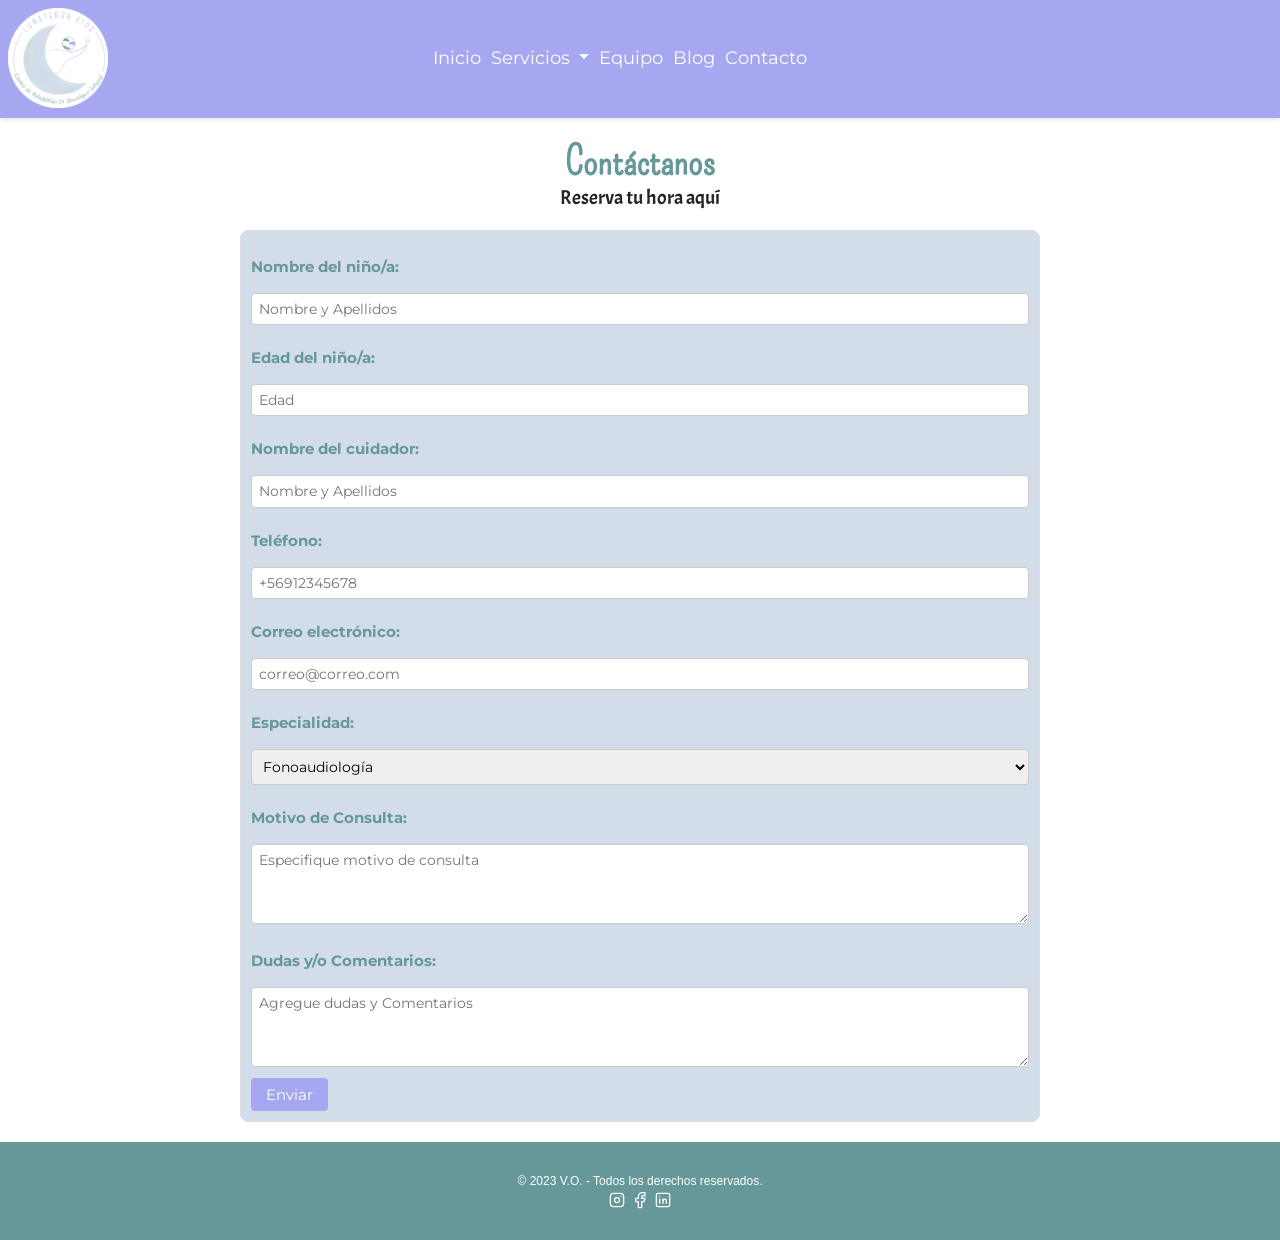
<file: contacto.html>
<!DOCTYPE html>
<html lang="en">

<head>
    <meta charset="UTF-8">
    <meta name="viewport" content="width=device-width, initial-scale=1.0">
    <title>Contacto</title>
    <link href="https://cdn.jsdelivr.net/npm/bootstrap@5.3.2/dist/css/bootstrap.min.css" rel="stylesheet"
        integrity="sha384-T3c6CoIi6uLrA9TneNEoa7RxnatzjcDSCmG1MXxSR1GAsXEV/Dwwykc2MPK8M2HN" crossorigin="anonymous">
    <link rel="preload" href="../css/normalize.css" as="style">
    <link rel="stylesheet" href="../css/normalize.css">
    <link rel="preload" href="../css/style.css" as="style">
    <link rel="stylesheet" href="../css/style.css">
    <link rel="shortcut icon" href="../img/logopng.png.png" type="image/x-icon">
    <script defer src="/js/main.js"></script>
</head>

<body>
    <header>
        <nav class="navbar navbar-expand-lg">
            <div class="container-fluid">
                <a class="navbar-brand" href="contacto.html"><img class="logo" src="../img/logocircular.png"
                        alt="logo lunaterra"></a>
                <button class="navbar-toggler" type="button" data-bs-toggle="collapse"
                    data-bs-target="#navbarNavDropdown" aria-controls="navbarNavDropdown" aria-expanded="false"
                    aria-label="Toggle navigation">
                    <span class="navbar-toggler-icon"></span>
                </button>
                <div class="collapse navbar-collapse justify-content-center" id="navbarNavDropdown">
                    <ul class="navbar-nav align-items-center">
                        <li class="nav-item">
                            <a class="nav-link" aria-current="page" href="#">Inicio</a>
                        </li>
                        <li class="nav-item dropdown">
                            <a class="nav-link dropdown-toggle" href="#" role="button"
                                data-bs-toggle="dropdown" aria-expanded="false">
                                Servicios
                            </a>
                            <ul class="dropdown-menu">
                                <li><a class="dropdown-item" href="#">Fonoaudiología</a>
                                </li>
                                <li><a class="dropdown-item" href="#">Terapia
                                        Ocupacional</a></li>
                                <li><a class="dropdown-item" href="#">Kinesiología</a>
                                </li>
                            </ul>
                        </li>
                        <li class="nav-item">
                            <a class="nav-link" href="#">Equipo</a>
                        </li>
                        <li class="nav-item">
                            <a class="nav-link" href="#">Blog</a>
                        </li>
                        <li class="nav-item">
                            <a class="nav-link" href="#">Contacto</a>
                        </li>
                    </ul>
                </div>
            </div>
        </nav>
    </header>

    <main>
        <h2>Contáctanos</h2>
        <h3>Reserva tu hora aquí</h3>

        <div contenedor-form>
          <form class="contact-form" action="javascript:void(0);" onsubmit="return procesarInformacion(obtenerInformacionPaciente())">
                <label for="nombre-nino">Nombre del niño/a:</label>
                <input type="text" name="nombre-nino" id="nombre-nino" placeholder="Nombre y Apellidos" required>

                <label for="edad-nino">Edad del niño/a:</label>
                <input type="number" name="edad-nino" id="edad-nino" placeholder="Edad" required>

                <label for="nombre-cuidador">Nombre del cuidador:</label>
                <input type="text" name="nombre-cuidador" id="nombre-cuidador" placeholder="Nombre y Apellidos"
                    required>

                <label for="telefono">Teléfono:</label>
                <input type="tel" name="telefono" id="telefono" placeholder="+56912345678" required>

                <label for="email">Correo electrónico:</label>
                <input type="email" name="email" id="email" placeholder="correo@correo.com" required>

                <label for="especialidad">Especialidad:</label>
                <select id="especialidad" name="especialidad" required>
                    <option>Fonoaudiología</option>
                    <option>Terapia Ocupacional</option>
                    <option>Kinesiología</option>
                </select>

                <label for="motivo-consulta">Motivo de Consulta:</label>
                <textarea name="motivo-consulta" id="motivo-consulta" rows="4"
                    placeholder="Especifique motivo de consulta" required></textarea>

                <label for="dudas-comentarios">Dudas y/o Comentarios:</label>
                <textarea name="dudas-comentarios" id="dudas-comentarios" rows="4"
                    placeholder="Agregue dudas y Comentarios"></textarea>

                <button type="submit">Enviar</button>
            </form>
        </div>
    </main>

    <footer>
        &copy; 2023 V.O. - Todos los derechos reservados.

        <div class="contenedor-iconos">
            <a href="#"><svg xmlns="http://www.w3.org/2000/svg" class="icon icon-tabler icon-tabler-brand-instagram"
                    width="20" height="20" viewBox="0 0 24 24" stroke-width="1.5" stroke="#ffffff" fill="none"
                    stroke-linecap="round" stroke-linejoin="round">
                    <path stroke="none" d="M0 0h24v24H0z" fill="none" />
                    <path
                        d="M4 4m0 4a4 4 0 0 1 4 -4h8a4 4 0 0 1 4 4v8a4 4 0 0 1 -4 4h-8a4 4 0 0 1 -4 -4z" />
                    <path d="M12 12m-3 0a3 3 0 1 0 6 0a3 3 0 1 0 -6 0" />
                    <path d="M16.5 7.5l0 .01" />
                </svg></a>
            <a href="#"><svg xmlns="http://www.w3.org/2000/svg" class="icon icon-tabler icon-tabler-brand-facebook"
                    width="20" height="20" viewBox="0 0 24 24" stroke-width="1.5" stroke="#ffffff" fill="none"
                    stroke-linecap="round" stroke-linejoin="round">
                    <path stroke="none" d="M0 0h24v24H0z" fill="none" />
                    <path
                        d="M7 10v4h3v7h4v-7h3l1 -4h-4v-2a1 1 0 0 1 1 -1h3v-4h-3a5 5 0 0 0 -5 5v2h-3" />
                </svg></a>
            <a href="#"><svg xmlns="http://www.w3.org/2000/svg" class="icon icon-tabler icon-tabler-brand-linkedin"
                    width="20" height="20" viewBox="0 0 24 24" stroke-width="1.5" stroke="#ffffff" fill="none"
                    stroke-linecap="round" stroke-linejoin="round">
                    <path stroke="none" d="M0 0h24v24H0z" fill="none" />
                    <path
                        d="M4 4m0 2a2 2 0 0 1 2 -2h12a2 2 0 0 1 2 2v12a2 2 0 0 1 -2 2h-12a2 2 0 0 1 -2 -2z" />
                    <path d="M8 11l0 5" /><path d="M8 8l0 .01" /><path d="M12 16l0 -5" /><path d="M16 16v-3a2 2 0 0 0 -4 0" />
                </svg></a>
        </div>
    </footer>

    <script src="https://cdn.jsdelivr.net/npm/bootstrap@5.3.2/dist/js/bootstrap.bundle.min.js"
        integrity="sha384-C6RzsynM9kWDrMNeT87bh95OGNyZPhcTNXj1NW7RuBCsyN/o0jlpcV8Qyq46cDfL"
        crossorigin="anonymous"></script>
</body>

</html>
</file>
<file: css/style.css>
@import url("https://fonts.googleapis.com/css2?family=Acme&family=Montserrat:wght@400;800&family=Pompiere&family=Roboto+Condensed:wght@300;400&display=swap");
*, *::before, *::after {
  margin: 0;
  padding: 0;
  box-sizing: border-box;
}

body, h1, h2, h3, p {
  margin: 0;
  padding: 0;
}

body, button, input, select, textarea {
  font-family: Arial, sans-serif;
}

ul, ol {
  list-style: none;
}

pre {
  font-family: monospace, monospace; /* 1 */
  font-size: 1em;
}

a {
  text-decoration: none;
  color: inherit;
  background-color: transparent;
}

abbr[title] {
  border-bottom: none;
  text-decoration: underline;
  text-decoration: underline dotted;
}

b,
strong {
  font-weight: bolder;
}

code,
kbd,
samp {
  font-family: monospace, monospace;
  font-size: 1em;
}

html {
  font-size: 62.5%;
  font-family: "Pompiere", cursive, sans-serif;
  line-height: 1.15;
  -webkit-text-size-adjust: 100%;
}

img {
  width: 100%;
}

main {
  display: block;
}

/* Estilos generales del navbar */
.navbar {
  background-color: #A6A7F0;
  box-shadow: 0 2px 4px rgba(0, 0, 0, 0.1);
  border-bottom: 2px solid #A6A7F0;
}
.navbar #navbarNavDropdown {
  margin-right: 150px;
  text-align: center;
}
.navbar .nav-link {
  font-size: 18px;
  font-family: "Montserrat", sans-serif, sans-serif;
  text-align: center;
  color: #FFFFFF;
}
.navbar .nav-link:hover {
  background-color: #A6A7F0;
  padding: 1rem;
  color: #D2DDE9;
}
.navbar .dropdown-item {
  font-size: 15px;
  font-family: "Montserrat", sans-serif, sans-serif;
  text-align: center;
}
.navbar .dropdown-item:hover {
  background-color: #A6A7F0;
  padding: 1rem;
  color: #FFFFFF;
}
.navbar .logo {
  width: 100px;
}
@media (max-width: 991.98px) {
  .navbar {
    /* Centra los elementos en el collapse del navbar */
  }
  .navbar #navbarNavDropdown {
    text-align: center;
    margin-right: 0;
  }
  .navbar .navbar-nav .nav-item {
    margin: 0;
  }
}
.navbar .nav-item.dropdown > .nav-link {
  color: #FFFFFF;
}
.navbar .nav-item.dropdown > .nav-link:hover {
  color: #D2DDE9;
}

footer {
  display: flex;
  flex-direction: column;
  color: #FFFFFF;
  background-color: #679899;
  font-family: sans-serif;
  font-size: 12px;
  margin-top: 10px;
  padding: 30px;
  text-align: center;
}
footer .contenedor-iconos {
  display: block;
  align-items: center;
}

h2 {
  font-size: 40px;
  font-family: "Pompiere", cursive, sans-serif;
  text-align: center;
  font-weight: bold;
  margin-top: 20px;
  margin-bottom: 0px;
  color: #679899;
}

h3 {
  font-size: 20px;
  font-family: "Acme", sans-serif, sans-serif;
  text-align: center;
  margin-top: 0;
  margin-bottom: 20px;
}

.contenedor-informacion {
  display: flex;
  align-items: center;
  padding: 10px;
}
.contenedor-informacion .informacion-inicio {
  font-size: 18px;
  font-family: "Roboto", sans-serif;
  margin: 20px;
  padding: 10px;
  text-align: justify;
}
.contenedor-informacion .img-inicio1 {
  width: 40%;
  max-width: 100%;
  height: auto;
  margin-left: 0;
}
.contenedor-informacion .img-inicio2 {
  width: 40%;
  max-width: 100%;
  height: auto;
  margin-right: 0;
}

@media (max-width: 768px) {
  .contenedor-informacion {
    display: block;
  }
  .contenedor-informacion .informacion-inicio {
    text-align: center;
  }
  .contenedor-informacion .img-inicio1,
  .contenedor-informacion .img-inicio2 {
    width: 100%;
    max-width: 100%;
    margin: 10px 0;
  }
}
.servicios {
  font-family: "Acme", sans-serif;
  font-size: 25px;
  text-align: start;
  margin-left: 40px;
  padding: 10px;
}

#carouselfono,
#carouselto,
#carouselkine {
  padding: 20px;
}
#carouselfono img,
#carouselto img,
#carouselkine img {
  max-width: 100%;
  width: 50px;
  height: 50em;
  margin: 0 auto;
  display: block;
}

.servicios-text {
  font-size: 16px;
  font-family: "Roboto", sans-serif;
  margin: 20px;
  padding: 10px;
  text-align: justify;
}

article.team {
  background-color: #679899;
  transition: transform 0.3s ease, opacity 1s ease;
}
article.team:hover {
  transform: scale(1.1);
}
article.team .card-text {
  font-size: 1.5rem;
  font-family: "Roboto", sans-serif;
  margin: 20px;
  padding: 10px;
  text-align: justify;
  color: #FFFFFF;
}
article.team .card-img-top {
  margin-top: 10px;
}

.blog-post {
  max-width: 400px;
  margin: 1em;
  background-color: white;
  border-radius: 8px;
  overflow: hidden;
  box-shadow: 0 0 10px #D2DDE9;
}
.blog-post:hover {
  box-shadow: 0 0 20px #D2DDE9;
}
.blog-post.animate__animated {
  opacity: 0;
}
.blog-post.animate__fadeInUp {
  animation: fadeInUp 1s forwards;
}
.blog-post .card-content {
  margin: 10px;
  padding: 10px;
}
.blog-post .card-content .blog-title {
  font-size: 1.5rem;
  font-family: "Acme", sans-serif, sans-serif;
  text-align: center;
  padding: 10px;
}
.blog-post .card-content .blog-img {
  width: 100%;
}
.blog-post .card-content .blog-text, .blog-post .card-content a {
  font-size: 12px;
  font-family: Arial, Helvetica, sans-serif;
  text-align: justify;
}
.blog-post .card-content a {
  color: #679899;
}

.contact-form {
  max-width: 800px;
  margin: 2em auto;
  padding: 1em;
  background-color: #D2DDE9;
  border: 1px solid #ddd;
  border-radius: 8px;
}
.contact-form label {
  display: block;
  margin: 1em 0 0.5em;
  font-family: "Montserrat", sans-serif;
  font-weight: bold;
  font-size: 1.5rem;
  color: #679899;
}
.contact-form input,
.contact-form select,
.contact-form textarea {
  width: 100%;
  padding: 0.5em;
  margin: 0.5em 0;
  border: 1px solid #ccc;
  border-radius: 4px;
  box-sizing: border-box;
  font-size: 14px;
  font-family: "Montserrat", sans-serif;
}
.contact-form button {
  background-color: #A6A7F0;
  color: white;
  padding: 0.5em 1em;
  border: none;
  border-radius: 4px;
  cursor: pointer;
  font-size: 15px;
  font-family: "Montserrat", sans-serif;
}
.contact-form button:hover {
  background-color: #679899;
}



/*# sourceMappingURL=style.css.map */
</file>
